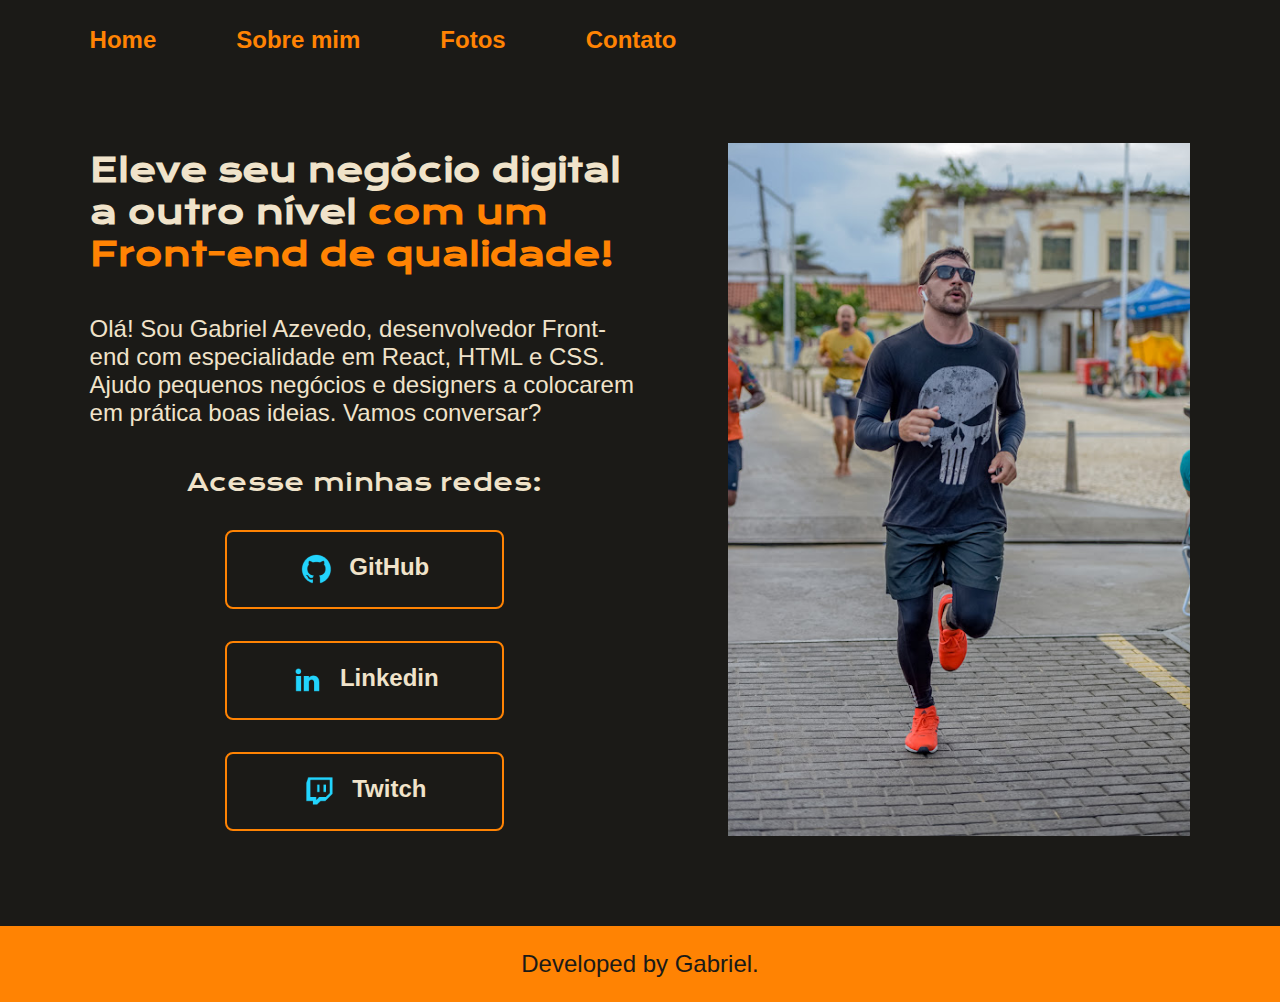
<file: index.html>
<!DOCTYPE html>
<html lang="pt-br">
<head>
    <meta charset="UTF-8">
    <meta http-equiv="X-UA-Compatible" content="IE=edge">
    <meta name="viewport" content="width=device-width, initial-scale=1.0">
    <title>Portfolio</title>
    <link rel="stylesheet" href="./style/style.css"> 
</head>
<body>
    <header class="cabecalho">
        <nav class="cabecalho__menu">
            <a class="cabecalho__menu__link" href="index.html">Home</a>
            <a class="cabecalho__menu__link" href="about.html">Sobre mim</a>
            <a class="cabecalho__menu__link" href="fotos.html">Fotos</a>
            <a class="cabecalho__menu__link" href="contato.html">Contato</a>
        </nav>
    </header>
    <main class="apresentacao">
        <section class="apresentacao__conteudo">
            <h1 class="apresentacao__conteudo__titulo">Eleve seu negócio digital a outro nível 
                <Strong class="titulo-destaque">com um Front-end de qualidade!</Strong></h1>
            <p class="apresentacao__conteudo__texto">Olá! Sou Gabriel Azevedo, desenvolvedor Front-end com especialidade 
                em React, HTML e CSS. Ajudo pequenos negócios e designers a colocarem em prática boas ideias. Vamos conversar?</p>
            <div class="apresentacao__links"> 
                <h2 class="apresentacao__links__subtitulo">Acesse minhas redes:</h2>  
                <a class="apresentacao__links__navegacao" href="https://github.com/azevedocs">
                    <img src="./assets/github.png" >
                    GitHub
                </a>
                <a class="apresentacao__links__navegacao" href="https://linkedin.com/in/gabrielazevedocs/">
                    <img src="./assets/linkedin.png" >
                    Linkedin
                </a>
                <a class="apresentacao__links__navegacao" href="https://twitch.tv/">
                    <img src="./assets/twitch.png" >
                    Twitch
                </a>
            </div> 
        </section>  
        <img class="apresentacao__imagem" src="/assets/eu.jpg" alt="Foto do Gabriel correndo."> 
    </main>
    <footer class="rodape">
        <p>Developed by Gabriel.</p>
    </footer>
</body>
</html>
</file>
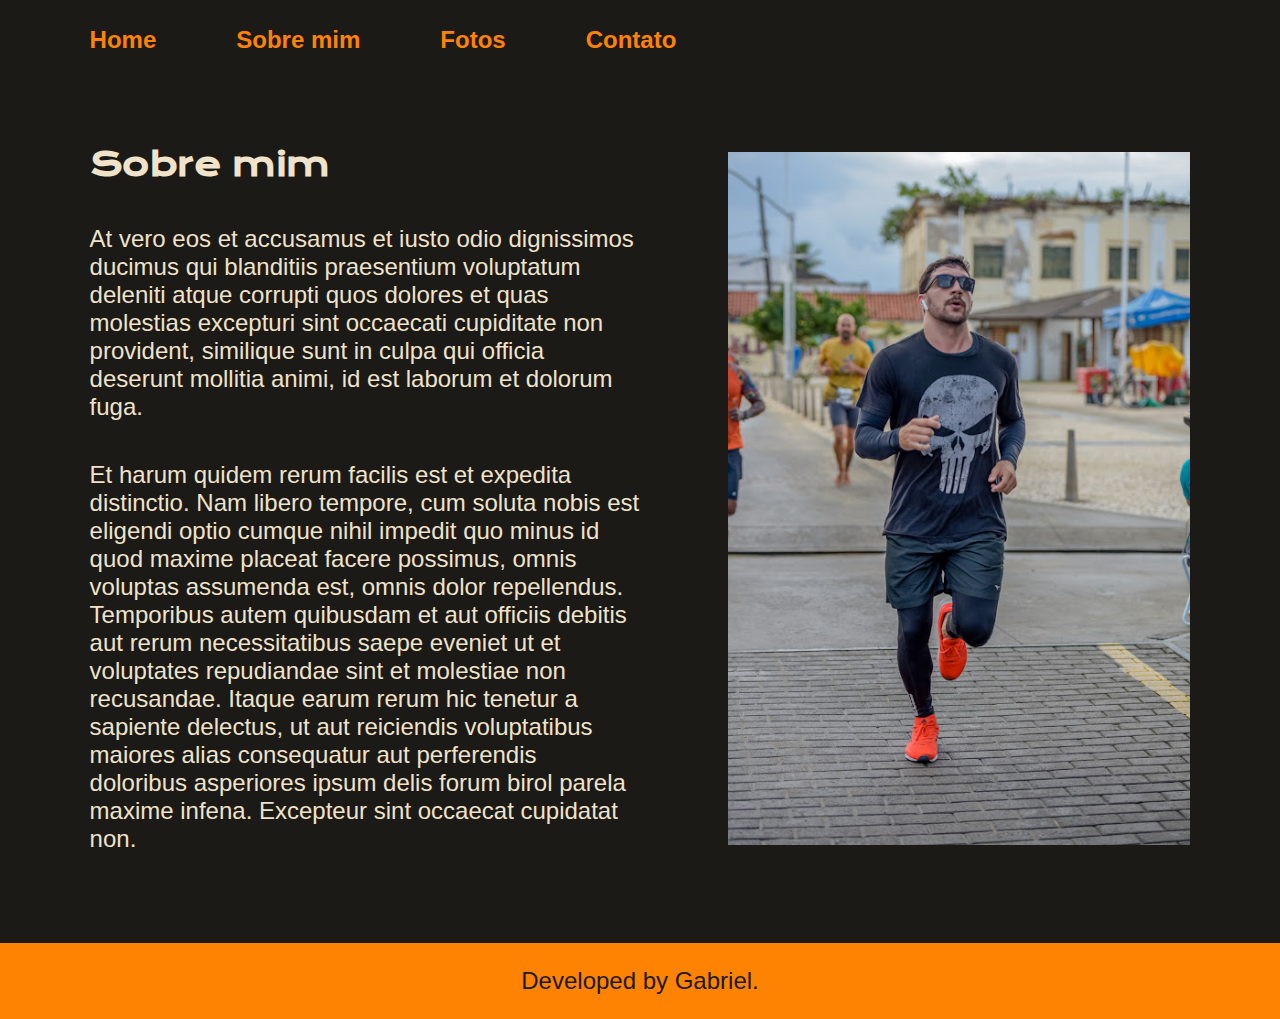
<file: about.html>
<!DOCTYPE html>
<html lang="pt-br">
<head>
    <meta charset="UTF-8">
    <meta name="viewport" content="width=device-width, initial-scale=1.0">
    <title>Sobre mim</title>
    <link rel="stylesheet" href="/style/style.css">
</head>
<body>
    <header class="cabecalho">
        <nav class="cabecalho__menu">
            <a class="cabecalho__menu__link" href="index.html">Home</a>
            <a class="cabecalho__menu__link" href="about.html">Sobre mim</a>
            <a class="cabecalho__menu__link" href="fotos.html">Fotos</a>
            <a class="cabecalho__menu__link" href="contato.html">Contato</a>
        </nav>
    </header>

    <main class="apresentacao">
        <section class="apresentacao__conteudo">
            <h1 class="apresentacao__conteudo__titulo">Sobre mim</h1>
            <P class="apresentacao__conteudo__texto">At vero eos et accusamus et iusto odio dignissimos ducimus qui blanditiis praesentium voluptatum 
                deleniti atque corrupti quos dolores et quas molestias excepturi sint occaecati cupiditate non 
                provident, similique sunt in culpa qui officia deserunt mollitia animi, id est laborum et dolorum fuga.
            </P>
            <P class="apresentacao__conteudo__texto">Et harum quidem rerum facilis est et expedita distinctio. Nam libero tempore, cum soluta nobis est eligendi 
                optio cumque nihil impedit quo minus id quod maxime placeat facere possimus, omnis voluptas assumenda est, 
                omnis dolor repellendus. Temporibus autem quibusdam et aut officiis debitis aut rerum necessitatibus saepe 
                eveniet ut et voluptates repudiandae sint et molestiae non recusandae. Itaque earum rerum hic tenetur 
                a sapiente delectus, ut aut reiciendis voluptatibus maiores alias consequatur aut perferendis doloribus 
                asperiores ipsum delis forum birol parela maxime infena. Excepteur sint occaecat cupidatat non.
            </P>
        </section>
        <img class="apresentacao__imagem" src="/assets/eu.jpg" alt="Foto do Gabriel correndo."> 
    </main>

    <footer class="rodape">
        <p>Developed by Gabriel.</p>
    </footer>

</body>
</html>
</file>
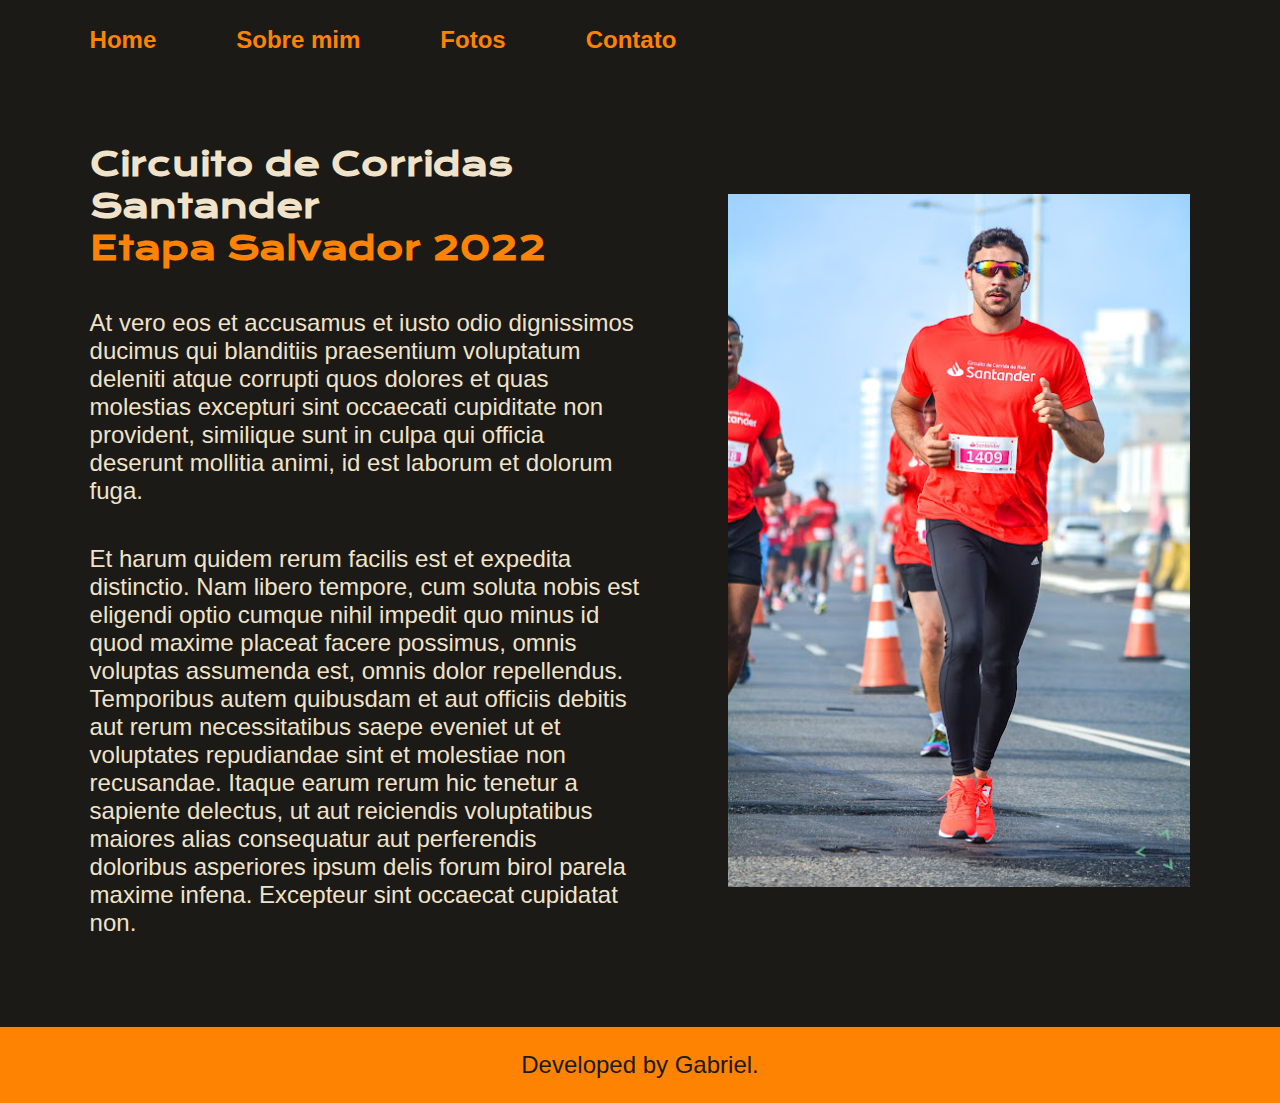
<file: fotos.html>
<!DOCTYPE html>
<html lang="pt-br">
<head>
    <meta charset="UTF-8">
    <meta name="viewport" content="width=device-width, initial-scale=1.0">
    <title>Fotos</title>
    <link rel="stylesheet" href="/style/style.css">
</head>

<body>
    <header class="cabecalho">
        <nav class="cabecalho__menu">
            <a class="cabecalho__menu__link" href="index.html">Home</a>
            <a class="cabecalho__menu__link" href="about.html">Sobre mim</a>
            <a class="cabecalho__menu__link" href="fotos.html">Fotos</a>
            <a class="cabecalho__menu__link" href="contato.html">Contato</a>
        </nav>
    </header>

    <main class="apresentacao">
        <section class="apresentacao__conteudo">
            <h1 class="apresentacao__conteudo__titulo__fotos">Circuito de Corridas Santander 
                <Strong class="titulo-destaque"><br>Etapa Salvador 2022</br></Strong></h1>
            <P class="apresentacao__conteudo__texto">At vero eos et accusamus et iusto odio dignissimos ducimus qui blanditiis praesentium voluptatum 
                deleniti atque corrupti quos dolores et quas molestias excepturi sint occaecati cupiditate non 
                provident, similique sunt in culpa qui officia deserunt mollitia animi, id est laborum et dolorum fuga.
            </P>
            <P class="apresentacao__conteudo__texto">Et harum quidem rerum facilis est et expedita distinctio. Nam libero tempore, cum soluta nobis est eligendi 
                optio cumque nihil impedit quo minus id quod maxime placeat facere possimus, omnis voluptas assumenda est, 
                omnis dolor repellendus. Temporibus autem quibusdam et aut officiis debitis aut rerum necessitatibus saepe 
                eveniet ut et voluptates repudiandae sint et molestiae non recusandae. Itaque earum rerum hic tenetur 
                a sapiente delectus, ut aut reiciendis voluptatibus maiores alias consequatur aut perferendis doloribus 
                asperiores ipsum delis forum birol parela maxime infena. Excepteur sint occaecat cupidatat non.
            </P>
        </section>
        <img class="apresentacao__imagem" src="/assets/santander.jpg" alt="Foto do Gabriel correndo."> 
    </main>

    <footer class="rodape">
        <p>Developed by Gabriel.</p>
    </footer>

</body>

</html>
</file>
<file: style/style.css>
@import url('https://fonts.googleapis.com/css2?family= Krona+One & family= Montserrat:wght@400;600 & display=swap');

/* VARIAVÉIS DE CORES */
:root { /* escopo global para declaração de variavies */
    --cor-primaria: #1B1A17;
    --cor-secundaria: #F0E3CA;
    --cor-terciaria: #FF8303;
    --cor-hover: #A35709;
    --fonte-primaria: 'Krona One', sans-serif;
    --fonte-secundaria: 'Montserrat', sans-serif;
}

* { /* seletor universal, tudo que estiver dentro desse seletor será aplicado a todos elementos da pagina */
    margin: 0; /* margem de todo conteúdo da página */
    padding: 0; /* distância entre o texto/elemento e a suas bordas */
}

body {

    box-sizing:  border-box; 
    background-color: var(--cor-primaria); /* cor de fundo de toda a página */
    color: var(--cor-secundaria); /* cor do texto da página */
}

.cabecalho {
    padding: 2% 0% 0% 7% ; /* distância entre o conteúdo da barra de menu e a borda */
}

.cabecalho__menu {
    display: flex;
    gap: 80px;
}

.cabecalho__menu__link{
    font-family: var(--fonte-secundaria);
    font-size: 1.5rem;
    font-weight: 600;
    color: var(--cor-terciaria);
    text-decoration: none;
}

.apresentacao {
    padding: 7%;
    display: flex;
    align-items: center;
    justify-content: space-between;
    gap: 82px;
}

.apresentacao__conteudo {
    width: 50%;
    display: flex;
    flex-direction: column;
    gap: 40px;
}

.apresentacao__conteudo__titulo {
    font-size: 2.06rem;
    font-family: var(--fonte-primaria);
}

.apresentacao__conteudo__titulo__fotos {
    font-size: 2.06rem;
    font-family: var(--fonte-primaria);
}

.titulo-destaque {
    color: var(--cor-terciaria);
}

.apresentacao__conteudo__texto {
    font-size: 1.5rem;
    font-family: var(--fonte-secundaria);
}

.apresentacao__links {
    display: flex; /*coloca os objetos ou elementos lado a lado*/
    flex-direction: column; /*os objetos iráo se posicionar na vertical*/
    justify-content: space-between;
    align-items: center;
    gap: 32px; /* adiciona espaços iguais entre cada objeto ou elemento */
}

.apresentacao__links__subtitulo {
    font-family: var(--fonte-primaria);
    font-weight: 400;
    font-size: 1.5rem;
}

.apresentacao__links__navegacao {
    display: flex;
    justify-content: center;
    gap: 16px;
    border: 2px solid var(--cor-terciaria);
    width: 50%;
    text-align: center;
    border-radius: 8px;
    font-size: 1.5rem;
    font-weight: 600;
    padding: 21.5px 0;
    text-decoration: none;
    color: var(--cor-secundaria);
    font-family: var(--fonte-secundaria);
}

.apresentacao__links__navegacao:hover { /* efeito ao passar o mouse sobre os botões das redes sociais */
    background-color: var(--cor-hover); /* cor de fundo ao passar o mouse sobre os botôes das redes sociais */
} 

.apresentacao__imagem {
    width: 42%;
}

.rodape {
    padding: 24px ; /*  a distãncia entre o texto do rodapé e suas bordas*/
    color: var(--cor-primaria); /*cor do texto do rodapé */
    background-color: var(--cor-terciaria); /* cor de fundo do rodapé */
    text-align: center; /* alinahando o texto no centro*/
    font-family: var(--fonte-secundaria); /* tipo da fonte */
    font-size: 1.5rem; /* tamanho da fonte */
    font-weight: 400; /* aplicando ou removendo negrito da fonte */
}

@media (max-width: 1200px){
    .cabecalho{
        padding: 10%;
    }
    
    .cabecalho__menu{
        justify-content: center;
    }

    .apresentacao{
        flex-direction: column-reverse;
        padding: 5%;
    }

    .apresentacao__conteudo{
        width: auto;
    }
}
</file>
